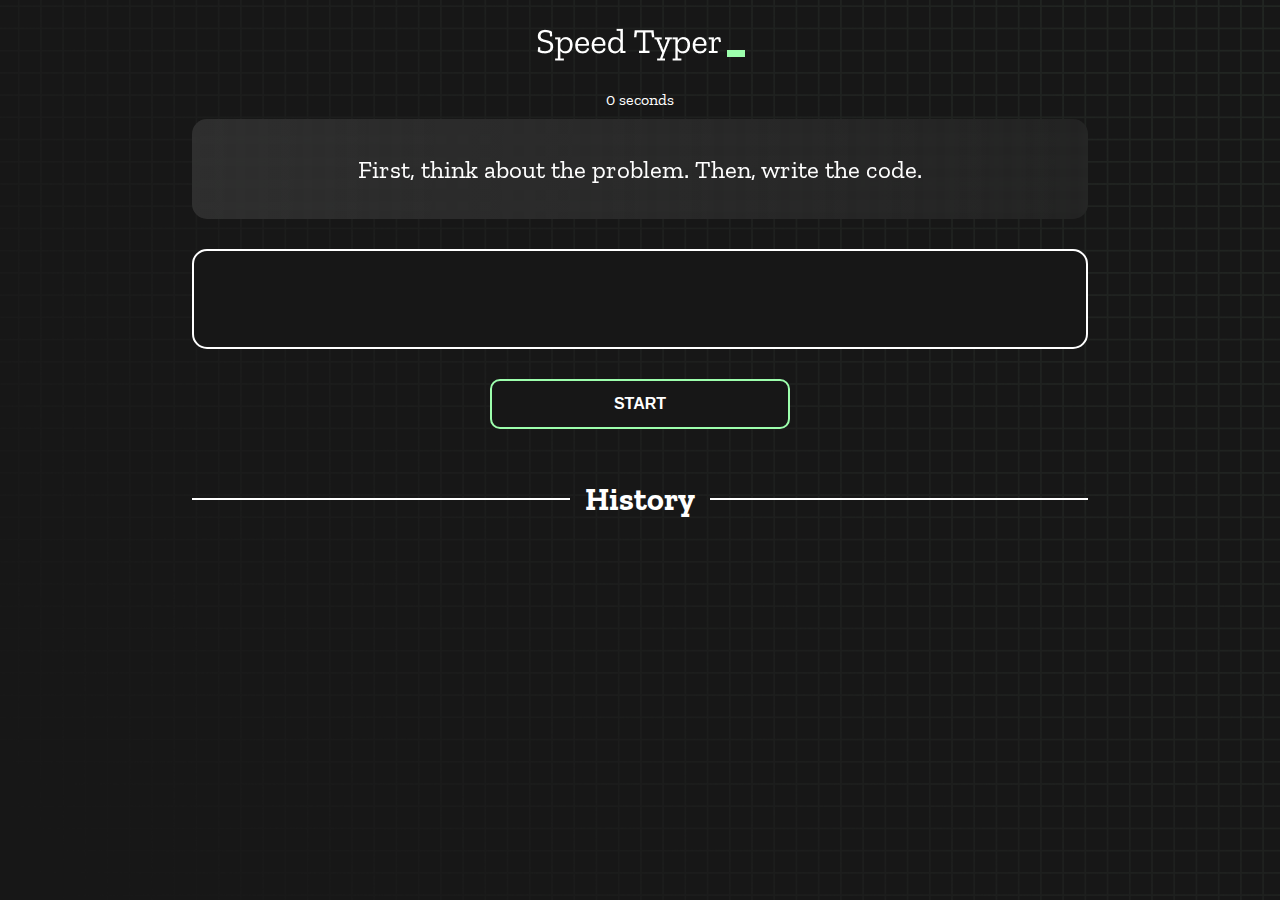
<file: index.html>
<!DOCTYPE html>
<html lang="en">
  <head>
    <meta charset="UTF-8" />
    <meta http-equiv="X-UA-Compatible" content="IE=edge" />
    <meta name="viewport" content="width=device-width, initial-scale=1.0" />
    <title>Typing Cat</title>
    <link rel="stylesheet" href="styles.css" />
    <link rel="preconnect" href="https://fonts.googleapis.com" />
    <link rel="preconnect" href="https://fonts.gstatic.com" crossorigin />
    <link
      href="https://fonts.googleapis.com/css2?family=Zilla+Slab:wght@300;400;500&display=swap"
      rel="stylesheet"
    />
  </head>
  <body>
    <h1 class="title"><img src="./logo.png" /></h1>
    <div id="show-time">0 seconds</div>

    <div class="box-container">
      <div id="question"></div>

      <div id="display" class="inactive"></div>

      <div class="buttons">
        <button id="start">START</button>
      </div>

      <div class="divider-container">
        <div class="line"></div>
        <h1 class="title2">History</h1>
        <div class="line"></div>
      </div>
      <div id="histories"></div>
    </div>

    <div id="countdown"></div>
    <div id="modal-background" class="hidden"></div>
    <div id="result" class="hidden"></div>

    <script src="./history.js"></script>
    <script src="./script.js"></script>
  </body>
</html>
</file>
<file: styles.css>
* {
  padding: 0;
  margin: 0;
  box-sizing: border-box;
}

body {
  background-image: url("./bg.png");
  background-size: cover;
  background-position: left top;
  font-family: "Zilla Slab", serif;
}

.box-container {
  width: 70%;
  margin: 0 auto;
}

#question {
  height: 100px;
  display: flex;
  align-items: center;
  justify-content: center;
  color: white;
  font-size: 25px;
  border-radius: 15px;
  background: rgb(255, 255, 255);
  background: linear-gradient(
    92.49deg,
    rgba(255, 255, 255, 0.1) 0.18%,
    rgba(255, 255, 255, 0.05) 99.85%
  );
  backdrop-filter: blur(5px);
  margin-bottom: 30px;
}

#display {
  height: 100px;
  display: flex;
  flex-wrap: wrap;
  align-items: center;
  padding-left: 5rem;
  color: white;
  font-size: 32px;
  background-color: #171717;
  border: 2px solid #9dffad;
  border-radius: 15px;
}

#countdown {
  position: fixed;
  height: 100vh;
  width: 100vw;
  background-color: rgba(0, 0, 0, 0.8);
  top: 0;
  left: 0;
  display: flex;
  align-items: center;
  justify-content: center;
  font-size: 3rem;
  color: white;
  display: none;
}
#result {
  position: fixed;
  top: 50%;
  left: 50%;
  transform: translate(-50%, -50%);
  height: 250px;
  width: 400px;
  background-color: #171717;
  border-radius: 15px;
  border: 2px solid #9dffad;
  color: white;
  text-align: center;
  padding: 2rem;
}
#show-time {
  text-align: center;
  color: white;
  margin: 10px 0;
}

.green {
  color: #9dffad;
}
.red {
  color: #eb6565;
}
.bold {
  font-weight: 700;
}
.inactive {
  border: 2px solid white !important;
}
.hidden {
  display: none;
}
.title {
  text-align: center;
  color: white;
  margin: 20px 0;
}

.divider-container {
  height: 80px;
  display: flex;
  justify-content: center;
  align-items: center;
  gap: 15px;
  margin: 0 auto;
}

.line {
  height: 2px;
  background: white;
  width: 100%;
}

.title2 {
  color: white;
  display: block;
}

.buttons {
  display: flex;
  justify-content: center;
  margin: 30px 0;
}
button {
  padding: 10px 20px;
  border: none;
  font-size: 16px;
  font-weight: bold;
  width: 300px;
  height: 50px;
  color: white;
  background-color: #171717;
  border-radius: 10px;
  border: 2px solid #9dffad;
  cursor: pointer;
}

#histories {
  display: flex;
  flex-wrap: wrap;
  /* justify-content: space-around; */
  flex-direction: row;

  gap: 1rem;
}

.card {
  width: 32%;
  padding: 50px;
  display: flex;
  align-items: center;
  padding: 20px 30px;
  color: white;
  border-radius: 15px;
  flex-direction: column;
  background: rgb(255, 255, 255);
  background: linear-gradient(
    92.49deg,
    rgba(255, 255, 255, 0.1) 0.18%,
    rgba(255, 255, 255, 0.05) 99.85%
  );
  backdrop-filter: blur(5px);
  margin-bottom: 30px;
}

#modal-background {
  background: rgb(255, 255, 255);
  background: linear-gradient(
    92.49deg,
    rgba(255, 255, 255, 0.1) 0.18%,
    rgba(255, 255, 255, 0.05) 99.85%
  );
  backdrop-filter: blur(5px);
  height: 100vh;
  width: 100%;
  position: fixed;
  top: 0;
}

@media only screen and (max-width: 700px) {
  .box-container {
    padding: 0 20px;
    width: 100%;
  }
  .card {
    flex-direction: column;
    width: 100%;

    justify-content: space-between;
  }
}
</file>
